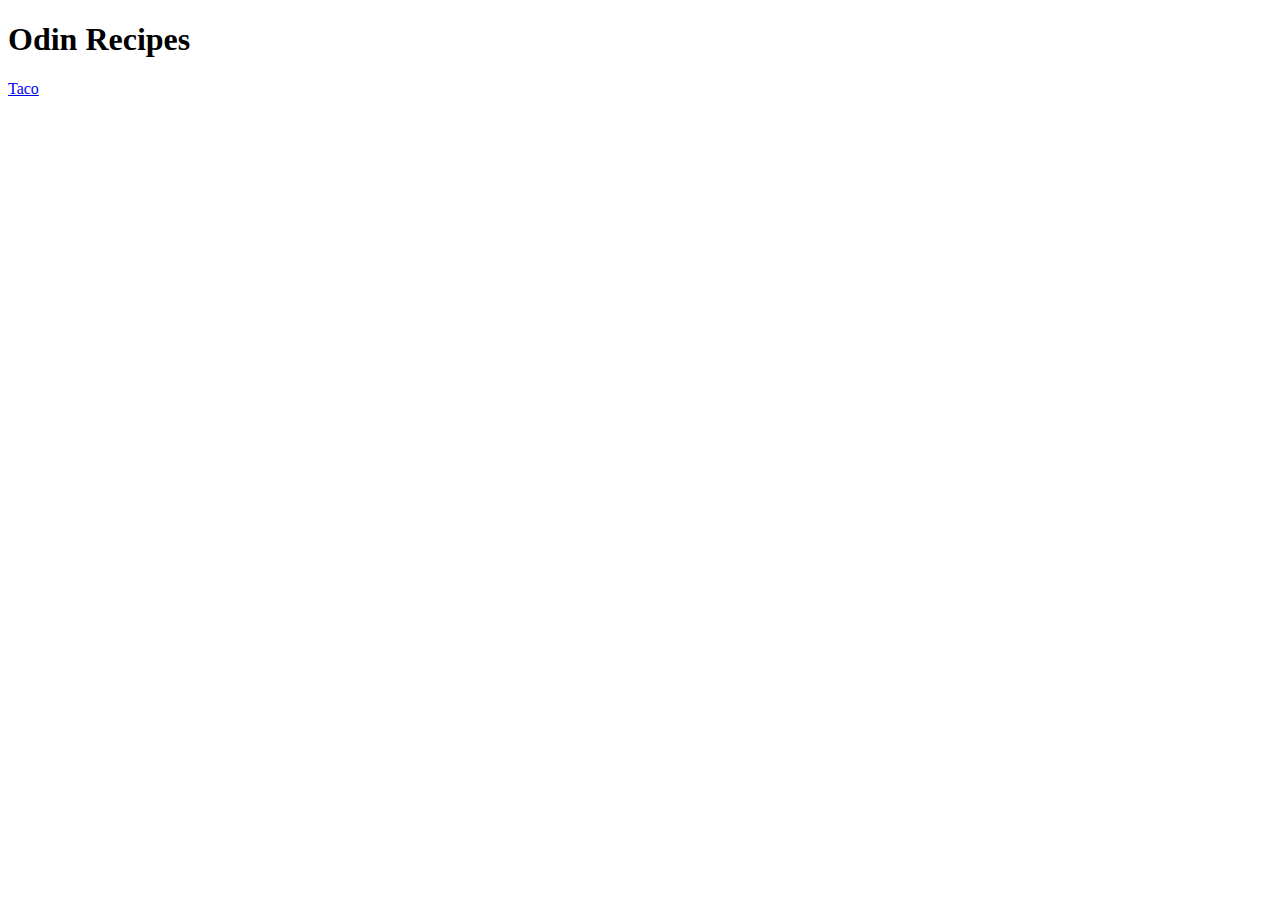
<file: index.html>
<!DOCTYPE html>
<html lang="en">
<head>
    <meta charset="UTF-8">
    <meta name="viewport" content="width=device-width, initial-scale=1.0">
    <title>Odin recipes</title>
</head>
<body>
    <h1>Odin Recipes</h1>
    <a href="recipes/taco.html"> Taco </a>
</body>
</html>
</file>
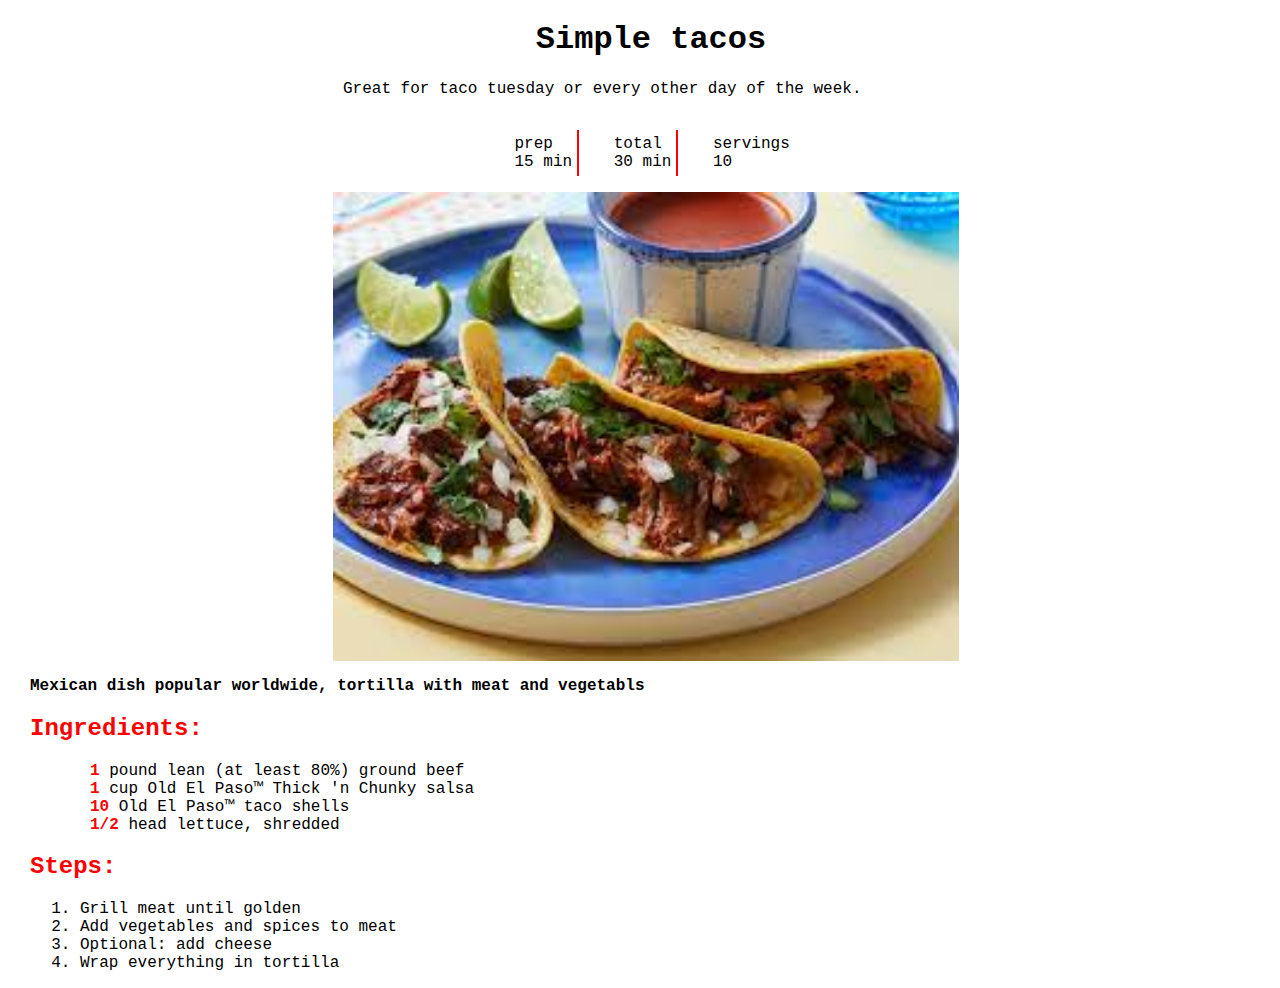
<file: recipes/taco.html>
<!DOCTYPE html>
<html lang="en">
<head>
    <meta charset="UTF-8">
    <meta name="viewport" content="width=device-width, initial-scale=1.0">
    <title>Taco</title>
    <link rel="stylesheet" href="../css/recipes-style.css">
</head>

<body>
<div class="middle">
    <h1> Simple tacos</h1>
<p>Great for taco tuesday or every other day of the week.</p>
<div class="middle">
    <ul class="row right-border">
        <li>prep</li>
        <li>15 min</li>
    </ul>
    <ul class="row right-border">
        <li>total</li>
        <li>30 min</li>
    </ul>
    <ul class="row">
        <li>servings</li>
        <li>10</li>
    </ul>
</div>
</div>
<img class="img-block middle"  src="../images/taco.jpeg" alt="plate of tacos">
<p class="bold">Mexican dish popular worldwide, tortilla with meat and vegetabls</p>


<h2>Ingredients:</h2>
<ul>
<li class="no-bullets"> <span class="big-red">1 </span>   pound lean (at least 80%) ground beef</li> 
<li class="no-bullets"> <span class="big-red">1 </span>   cup Old El Paso™ Thick 'n Chunky salsa</li>
<li class="no-bullets"> <span class="big-red">10 </span>Old El Paso™ taco shells</li>
<li class="no-bullets"><span class="big-red">1/2 </span> head lettuce, shredded</li>
</ul>

<h2>Steps:</h2>
<ol>
    <li> Grill meat until golden </li>
    <li> Add vegetables and spices to meat</li>
    <li> Optional: add cheese</li>
    <li> Wrap everything in tortilla</li>
</ol>
</body>
</html>
</file>
<file: css/recipes-style.css>
body{
    font-family: 'Courier New', Arial, Helvetica, sans-serif;
}
h1{
text-align: center;
}
.bold{
    font-weight: 800;
}
.row{
    list-style: none;
    display: inline-block;
    padding: 5px;
}
.img-block{
    display: block;
    margin-top: 10px;
}
.right-border{
    border-right: 2px solid red;
}
.middle{
    width: 50%;
    margin: auto;
}
*{
    box-sizing: content-box;
    margin-left: 10px;
}
.big-red,
h2{
    color: red;
    font-weight: 800;
}
.no-bullets{
    list-style: none;
}

.numbered-bullets{
    list-style: circle;
}
</file>
